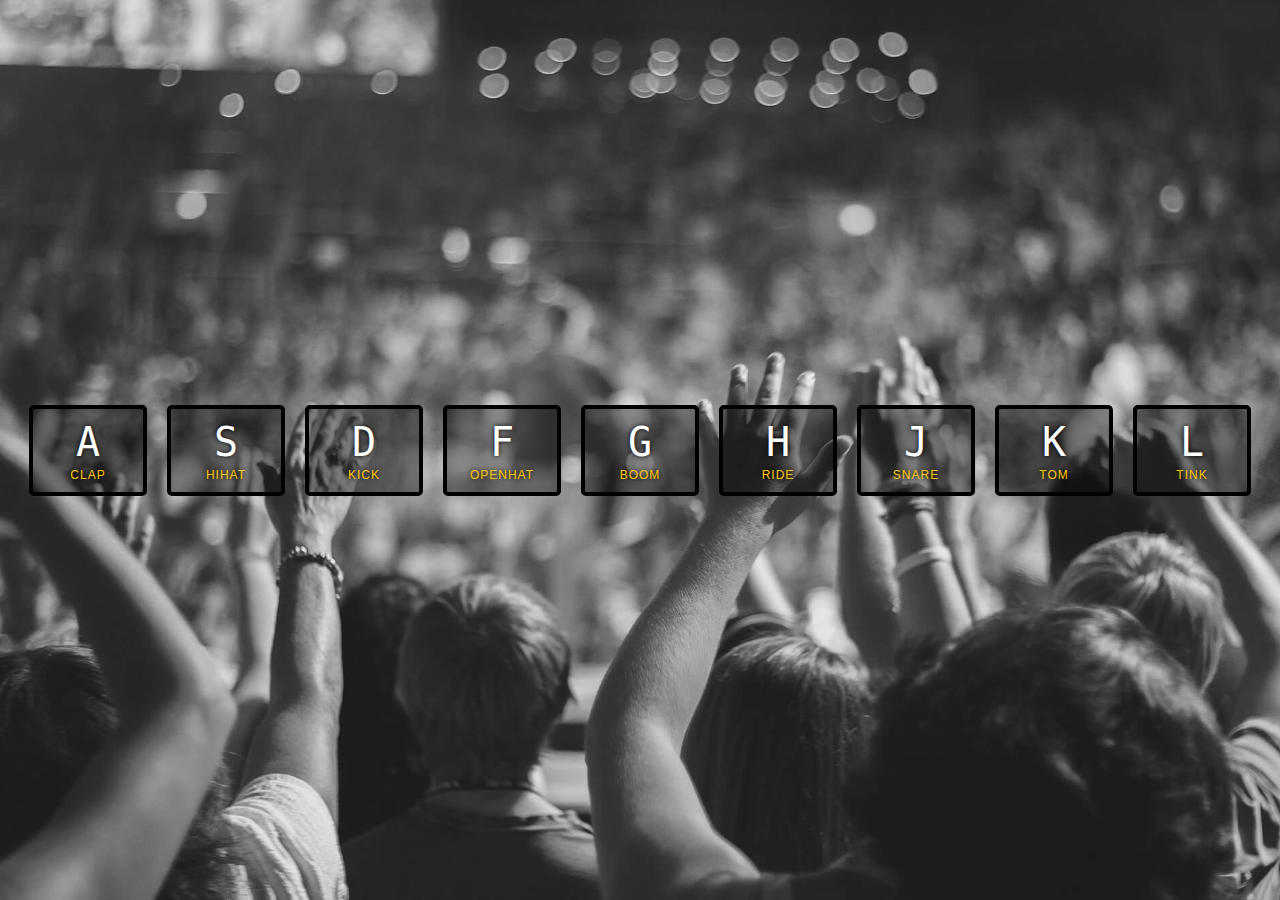
<file: 01 - JavaScript Drum Kit/index.html>
<!DOCTYPE html>
<html lang="en">
<head>
  <meta charset="UTF-8">
  <title>JS Drum Kit</title>
  <link rel="stylesheet" href="style.css">
</head>
<body>


  <div class="keys">
    <div data-key="65" class="key">
      <kbd>A</kbd>
      <span class="sound">clap</span>
    </div>
    <div data-key="83" class="key">
      <kbd>S</kbd>
      <span class="sound">hihat</span>
    </div>
    <div data-key="68" class="key">
      <kbd>D</kbd>
      <span class="sound">kick</span>
    </div>
    <div data-key="70" class="key">
      <kbd>F</kbd>
      <span class="sound">openhat</span>
    </div>
    <div data-key="71" class="key">
      <kbd>G</kbd>
      <span class="sound">boom</span>
    </div>
    <div data-key="72" class="key">
      <kbd>H</kbd>
      <span class="sound">ride</span>
    </div>
    <div data-key="74" class="key">
      <kbd>J</kbd>
      <span class="sound">snare</span>
    </div>
    <div data-key="75" class="key">
      <kbd>K</kbd>
      <span class="sound">tom</span>
    </div>
    <div data-key="76" class="key">
      <kbd>L</kbd>
      <span class="sound">tink</span>
    </div>
  </div>

  <audio data-key="65" src="sounds/clap.wav"></audio>
  <audio data-key="83" src="sounds/hihat.wav"></audio>
  <audio data-key="68" src="sounds/kick.wav"></audio>
  <audio data-key="70" src="sounds/openhat.wav"></audio>
  <audio data-key="71" src="sounds/boom.wav"></audio>
  <audio data-key="72" src="sounds/ride.wav"></audio>
  <audio data-key="74" src="sounds/snare.wav"></audio>
  <audio data-key="75" src="sounds/tom.wav"></audio>
  <audio data-key="76" src="sounds/tink.wav"></audio>

<script>
function playSound(e){
  const audio = document.querySelector(`audio[data-key="${e.keyCode}"]`);
  const key = document.querySelector(`.key[data-key="${e.keyCode}"]`);
  if(!audio) return;
  audio.currentTime = 0;
  audio.play();
  key.classList.add('playing');
}

function removeTransition(e) {
if (e.propertyName !== 'transform') return;
this.classList.remove('playing');
}

const keys = document.querySelectorAll('.key');
keys.forEach(key => key.addEventListener('transitionend', removeTransition));

window.addEventListener('keydown', playSound);
</script>


</body>
</html>
</file>
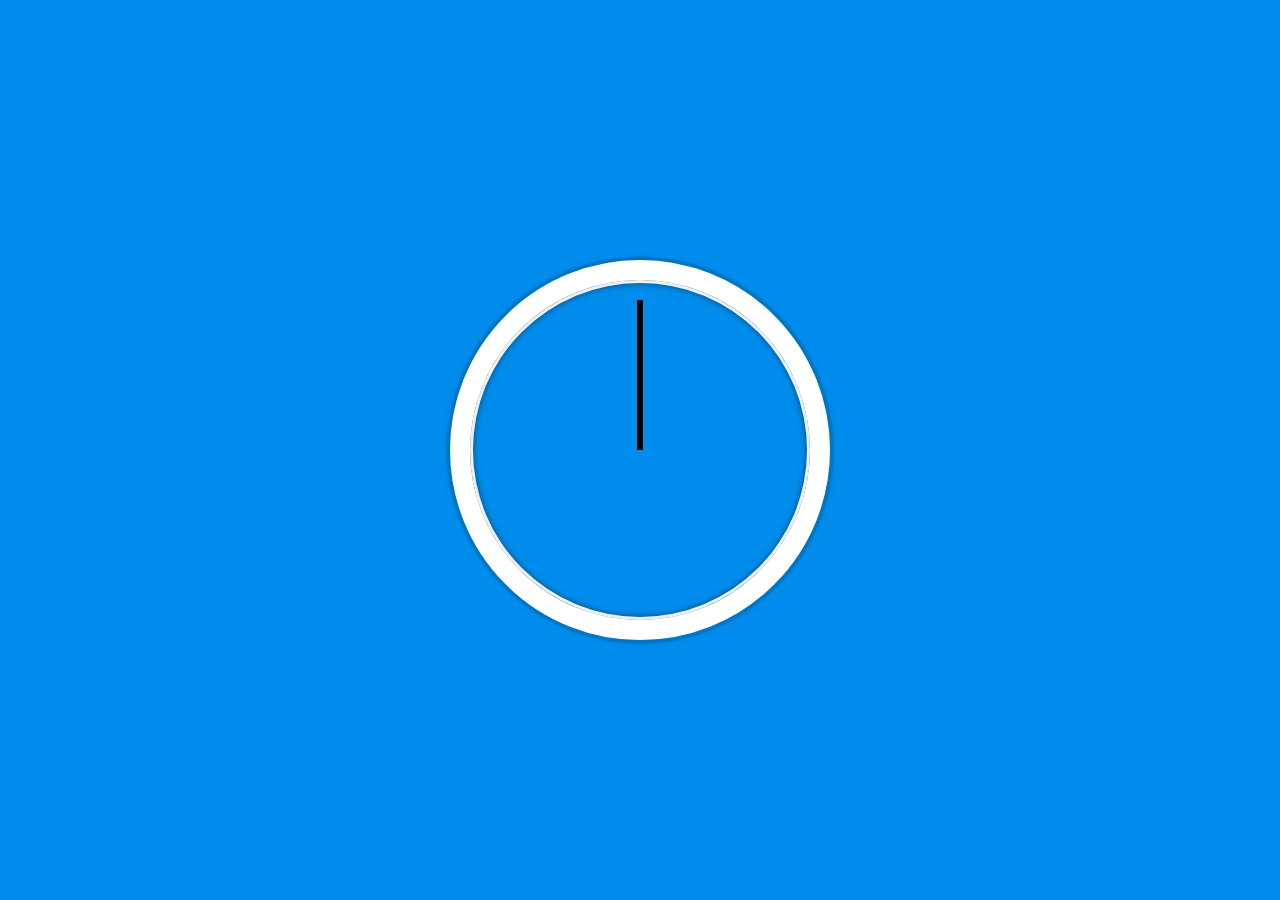
<file: 02 - JS and CSS Clock/index.html>
<!DOCTYPE html>
<html lang="en">
<head>
  <meta charset="UTF-8">
  <title>JS + CSS Clock</title>
</head>
<body>


    <div class="clock">
      <div class="clock-face">
        <div class="hand hour-hand"></div>
        <div class="hand min-hand"></div>
        <div class="hand second-hand"></div>
      </div>
    </div>


  <style>
    html {
      background: #018DED url(http://unsplash.it/1500/1000?image=881&blur=50);
      background-size: cover;
      font-family: 'helvetica neue';
      text-align: center;
      font-size: 10px;
    }

    body {
      margin: 0;
      font-size: 2rem;
      display: flex;
      flex: 1;
      min-height: 100vh;
      align-items: center;
    }

    .clock {
      width: 30rem;
      height: 30rem;
      border: 20px solid white;
      border-radius: 50%;
      margin: 50px auto;
      position: relative;
      padding: 2rem;
      box-shadow:
        0 0 0 4px rgba(0,0,0,0.1),
        inset 0 0 0 3px #EFEFEF,
        inset 0 0 10px black,
        0 0 10px rgba(0,0,0,0.2);
    }

    .clock-face {
      position: relative;
      width: 100%;
      height: 100%;
      transform: translateY(-3px); /* account for the height of the clock hands */
    }

    .hand {
      width: 50%;
      height: 6px;
      background: black;
      position: absolute;
      top: 50%;
      transform-origin: 100%;
      transform: rotate(90deg);
      transition: all 0.05s;
      transition-timing-function: cubic-bezier(0.1, 2.7, 0.58, 1);
    }

  </style>

  <script>
const secondHand = document.querySelector('.second-hand');
const minuteHand = document.querySelector('.min-hand');
const hourHand = document.querySelector('.hour-hand');

function setDate() {
  const now = new Date();
  const seconds = now.getSeconds();
  secondsDegrees = ((seconds / 60) * 360) + 90;
  secondHand.style.transform = (`rotate(${secondsDegrees}deg)`);

  const minutes = now.getMinutes();
  minutesDegrees = ((minutes / 60) * 360) + 90;
  minuteHand.style.transform = (`rotate(${minutesDegrees}deg)`);

  const hours = now.getHours();
  hoursDegrees = ((hours / 12) * 360) + 90;
  hourHand.style.transform = (`rotate(${hoursDegrees}deg)`);
}
setInterval(setDate,1000);
  </script>
</body>
</html>
</file>
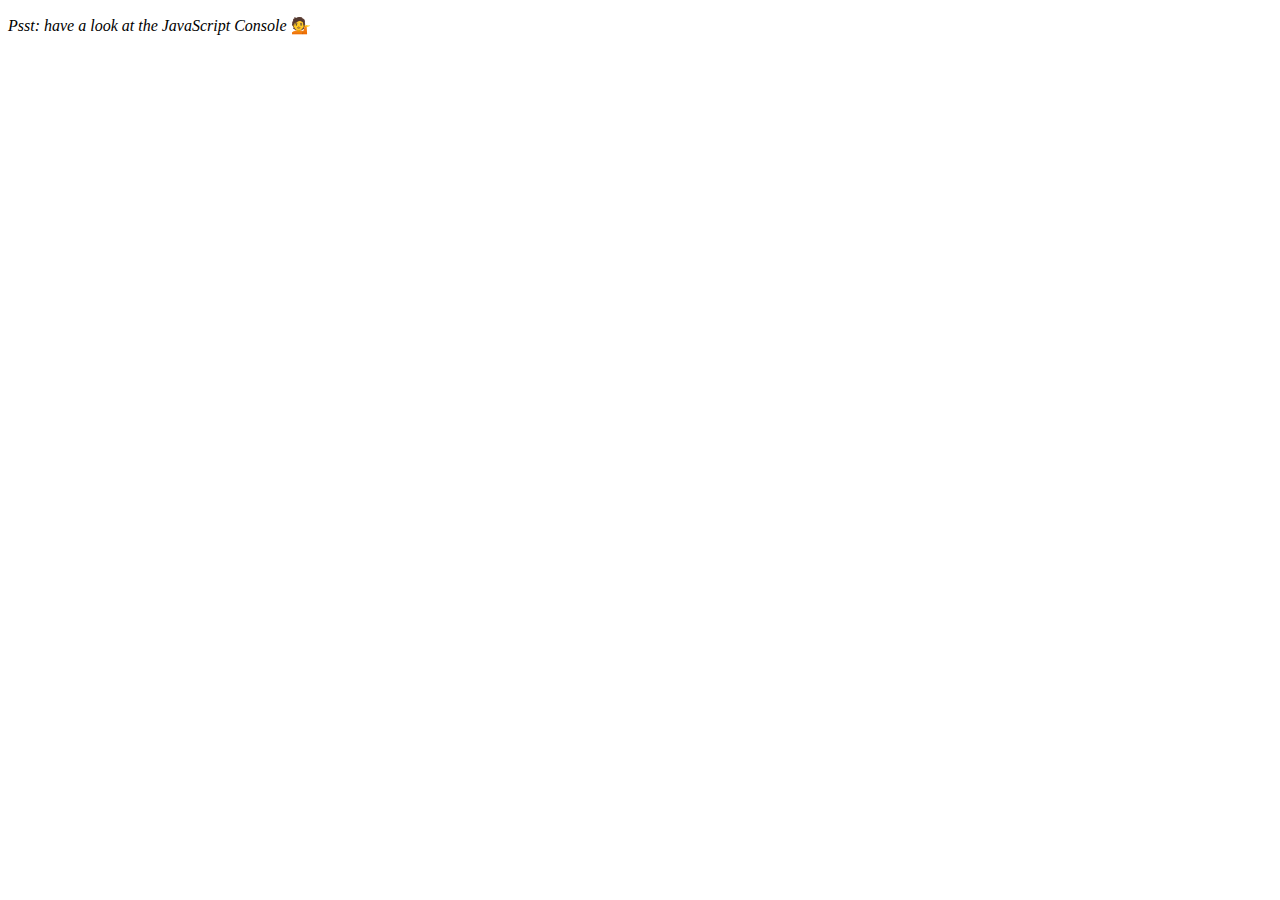
<file: 04 - Array Cardio Day 1/index.html>
<!DOCTYPE html>
<html lang="en">
<head>
  <meta charset="UTF-8">
  <title>Array Cardio 💪</title>
</head>
<body>
  <p><em>Psst: have a look at the JavaScript Console</em> 💁</p>
  <script>
    // Get your shorts on - this is an array workout!
    // ## Array Cardio Day 1

    // Some data we can work with

    const inventors = [
      { first: 'Albert', last: 'Einstein', year: 1879, passed: 1955 },
      { first: 'Isaac', last: 'Newton', year: 1643, passed: 1727 },
      { first: 'Galileo', last: 'Galilei', year: 1564, passed: 1642 },
      { first: 'Marie', last: 'Curie', year: 1867, passed: 1934 },
      { first: 'Johannes', last: 'Kepler', year: 1571, passed: 1630 },
      { first: 'Nicolaus', last: 'Copernicus', year: 1473, passed: 1543 },
      { first: 'Max', last: 'Planck', year: 1858, passed: 1947 },
      { first: 'Katherine', last: 'Blodgett', year: 1898, passed: 1979 },
      { first: 'Ada', last: 'Lovelace', year: 1815, passed: 1852 },
      { first: 'Sarah E.', last: 'Goode', year: 1855, passed: 1905 },
      { first: 'Lise', last: 'Meitner', year: 1878, passed: 1968 },
      { first: 'Hanna', last: 'Hammarström', year: 1829, passed: 1909 }
    ];

    const people = ['Beck, Glenn', 'Becker, Carl', 'Beckett, Samuel', 'Beddoes, Mick', 'Beecher, Henry', 'Beethoven, Ludwig', 'Begin, Menachem', 'Belloc, Hilaire', 'Bellow, Saul', 'Benchley, Robert', 'Benenson, Peter', 'Ben-Gurion, David', 'Benjamin, Walter', 'Benn, Tony', 'Bennington, Chester', 'Benson, Leana', 'Bent, Silas', 'Bentsen, Lloyd', 'Berger, Ric', 'Bergman, Ingmar', 'Berio, Luciano', 'Berle, Milton', 'Berlin, Irving', 'Berne, Eric', 'Bernhard, Sandra', 'Berra, Yogi', 'Berry, Halle', 'Berry, Wendell', 'Bethea, Erin', 'Bevan, Aneurin', 'Bevel, Ken', 'Biden, Joseph', 'Bierce, Ambrose', 'Biko, Steve', 'Billings, Josh', 'Biondo, Frank', 'Birrell, Augustine', 'Black, Elk', 'Blair, Robert', 'Blair, Tony', 'Blake, William'];

    // Array.prototype.filter()
    // 1. Filter the list of inventors for those who were born in the 1500's
    const fifteen = inventors.filter(inventor => inventor.year >= 1500 && inventor.year < 1600);

    console.table(fifteen);

    // Array.prototype.map()
    // 2. Give us an array of the inventors' first and last names
    const fullNames = inventors.map(inventor => `${inventor.first} ${inventor.last}`);
    console.log(fullNames);

    // Array.prototype.sort()
    // 3. Sort the inventors by birthdate, oldest to youngest
    const ordered = inventors.sort((a, b) => a.year > b.year ? 1 : -1 );

    console.table(ordered);

    // Array.prototype.reduce()
    // 4. How many years did all the inventors live?
    const totalYears = inventors.reduce((total, inventor) => {
      return total + (inventor.passed - inventor.year);
    }, 0);

    console.table(totalYears);

    // 5. Sort the inventors by years lived
    const oldest = inventors.sort(function(a, b) {
      const lastGuy = a.passed - a.year;
      const nextGuy = b.passed - b.year;

      return lastGuy > nextGuy ? -1 : 1;
    });
    console.table(oldest);

    // 6. create a list of Boulevards in Paris that contain 'de' anywhere in the name
    // https://en.wikipedia.org/wiki/Category:Boulevards_in_Paris
/*  This section is commented to not get an error on the querySelector
    const category = document.querySelector('.mw-category');
    const links = Array.from(category.querySelectorAll('a'));
    const de = links
            .map(link => link.textContent)
            .filter(streetName => streetName.includes('de')); */


    // 7. sort Exercise
    // Sort the people alphabetically by last name
    const alpha = people.sort((lastOne, nextOne) => {
      const [aLast, aFirst] = lastOne.split(', ');
      const [bLast, bFirst] = nextOne.split(', ');
      return aLast > bLast ? 1 : -1;
    });
    console.log(alpha);

    // 8. Reduce Exercise
    // Sum up the instances of each of these
    const data = ['car', 'car', 'truck', 'truck', 'bike', 'walk', 'car', 'van', 'bike', 'walk', 'car', 'van', 'car', 'truck' ];

    const transportation = data.reduce(function(obj, item) {
      if(!obj[item]) {
        obj[item] = 0;
      }
      obj[item]++;
      return obj;
    }, {});
    console.log(transportation);

  </script>
</body>
</html>
</file>
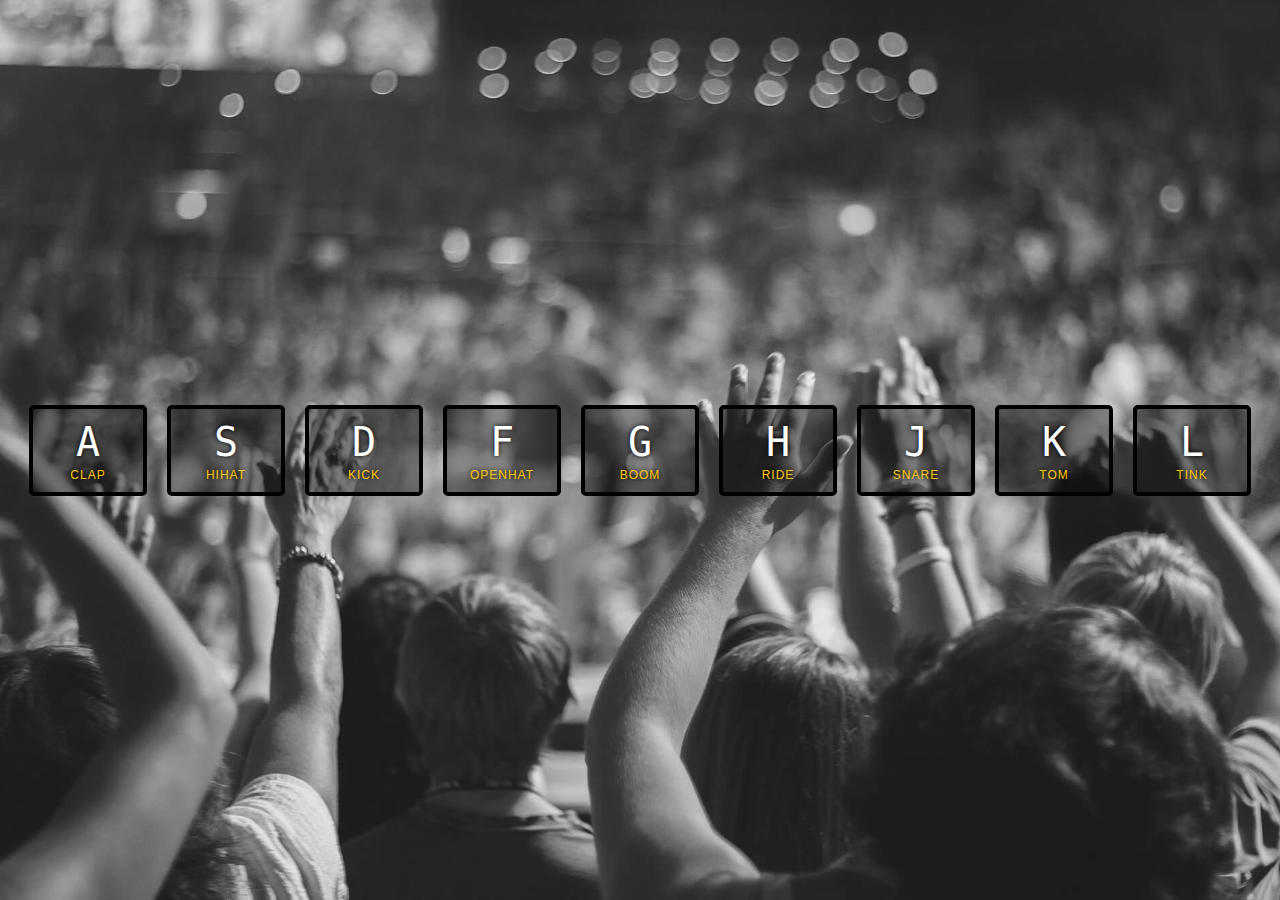
<file: 01 - JavaScript Drum Kit/index-START.html>
<!DOCTYPE html>
<html lang="en">
<head>
  <meta charset="UTF-8">
  <title>JS Drum Kit</title>
  <link rel="stylesheet" href="style.css">
</head>
<body>


  <div class="keys">
    <div data-key="65" class="key">
      <kbd>A</kbd>
      <span class="sound">clap</span>
    </div>
    <div data-key="83" class="key">
      <kbd>S</kbd>
      <span class="sound">hihat</span>
    </div>
    <div data-key="68" class="key">
      <kbd>D</kbd>
      <span class="sound">kick</span>
    </div>
    <div data-key="70" class="key">
      <kbd>F</kbd>
      <span class="sound">openhat</span>
    </div>
    <div data-key="71" class="key">
      <kbd>G</kbd>
      <span class="sound">boom</span>
    </div>
    <div data-key="72" class="key">
      <kbd>H</kbd>
      <span class="sound">ride</span>
    </div>
    <div data-key="74" class="key">
      <kbd>J</kbd>
      <span class="sound">snare</span>
    </div>
    <div data-key="75" class="key">
      <kbd>K</kbd>
      <span class="sound">tom</span>
    </div>
    <div data-key="76" class="key">
      <kbd>L</kbd>
      <span class="sound">tink</span>
    </div>
  </div>

  <audio data-key="65" src="sounds/clap.wav"></audio>
  <audio data-key="83" src="sounds/hihat.wav"></audio>
  <audio data-key="68" src="sounds/kick.wav"></audio>
  <audio data-key="70" src="sounds/openhat.wav"></audio>
  <audio data-key="71" src="sounds/boom.wav"></audio>
  <audio data-key="72" src="sounds/ride.wav"></audio>
  <audio data-key="74" src="sounds/snare.wav"></audio>
  <audio data-key="75" src="sounds/tom.wav"></audio>
  <audio data-key="76" src="sounds/tink.wav"></audio>

<script>

</script>


</body>
</html>
</file>
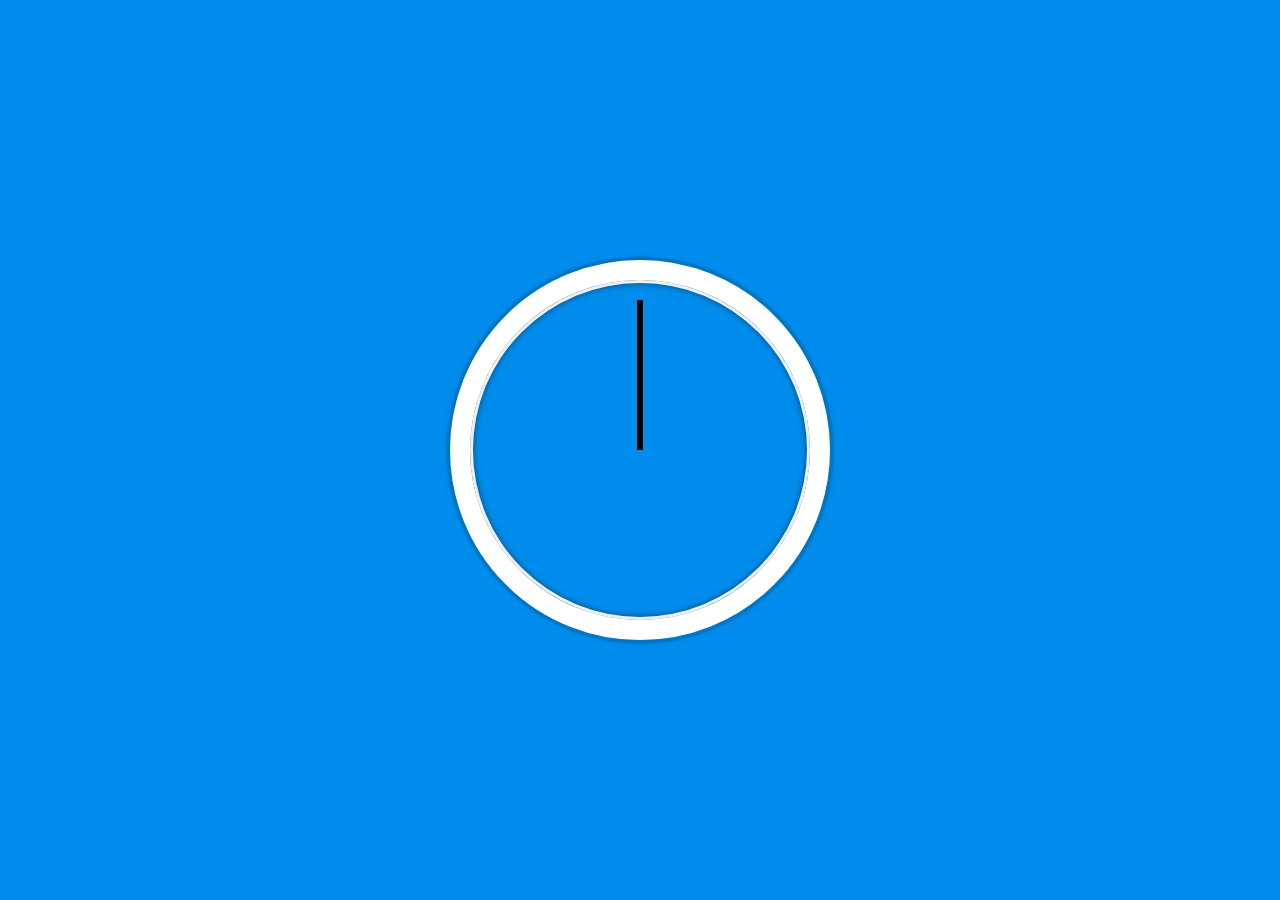
<file: 02 - JS and CSS Clock/index-START.html>
<!DOCTYPE html>
<html lang="en">
<head>
  <meta charset="UTF-8">
  <title>JS + CSS Clock</title>
</head>
<body>


    <div class="clock">
      <div class="clock-face">
        <div class="hand hour-hand"></div>
        <div class="hand min-hand"></div>
        <div class="hand second-hand"></div>
      </div>
    </div>


  <style>
    html {
      background: #018DED url(http://unsplash.it/1500/1000?image=881&blur=50);
      background-size: cover;
      font-family: 'helvetica neue';
      text-align: center;
      font-size: 10px;
    }

    body {
      margin: 0;
      font-size: 2rem;
      display: flex;
      flex: 1;
      min-height: 100vh;
      align-items: center;
    }

    .clock {
      width: 30rem;
      height: 30rem;
      border: 20px solid white;
      border-radius: 50%;
      margin: 50px auto;
      position: relative;
      padding: 2rem;
      box-shadow:
        0 0 0 4px rgba(0,0,0,0.1),
        inset 0 0 0 3px #EFEFEF,
        inset 0 0 10px black,
        0 0 10px rgba(0,0,0,0.2);
    }

    .clock-face {
      position: relative;
      width: 100%;
      height: 100%;
      transform: translateY(-3px); /* account for the height of the clock hands */
    }

    .hand {
      width: 50%;
      height: 6px;
      background: black;
      position: absolute;
      top: 50%;
      transform-origin: 100%;
      transform: rotate(90deg);
      transition: all 0.05s;
      transition-timing-function: cubic-bezier(0.1, 2.7, 0.58, 1);
    }

  </style>

  <script>


  </script>
</body>
</html>
</file>
<file: 01 - JavaScript Drum Kit/style.css>
html {
  font-size: 10px;
  /*background: url(http://i.imgur.com/b9r5sEL.jpg) bottom center;*/
  background: url(images/audience-min.jpg) bottom center;
  background-size: cover;
}

body,html {
  margin: 0;
  padding: 0;
  font-family: sans-serif;
}

.keys {
  display: flex;
  flex: 1;
  min-height: 100vh;
  align-items: center;
  justify-content: center;
}

.key {
  border: .4rem solid black;
  border-radius: .5rem;
  margin: 1rem;
  font-size: 1.5rem;
  padding: 1rem .5rem;
  transition: all .07s ease;
  width: 10rem;
  text-align: center;
  color: white;
  background: rgba(0,0,0,0.4);
  text-shadow: 0 0 .5rem black;
}

.playing {
  transform: scale(1.1);
  border-color: #ffc600;
  box-shadow: 0 0 1rem #ffc600;
}

kbd {
  display: block;
  font-size: 4rem;
}

.sound {
  font-size: 1.2rem;
  text-transform: uppercase;
  letter-spacing: .1rem;
  color: #ffc600;
}
</file>
